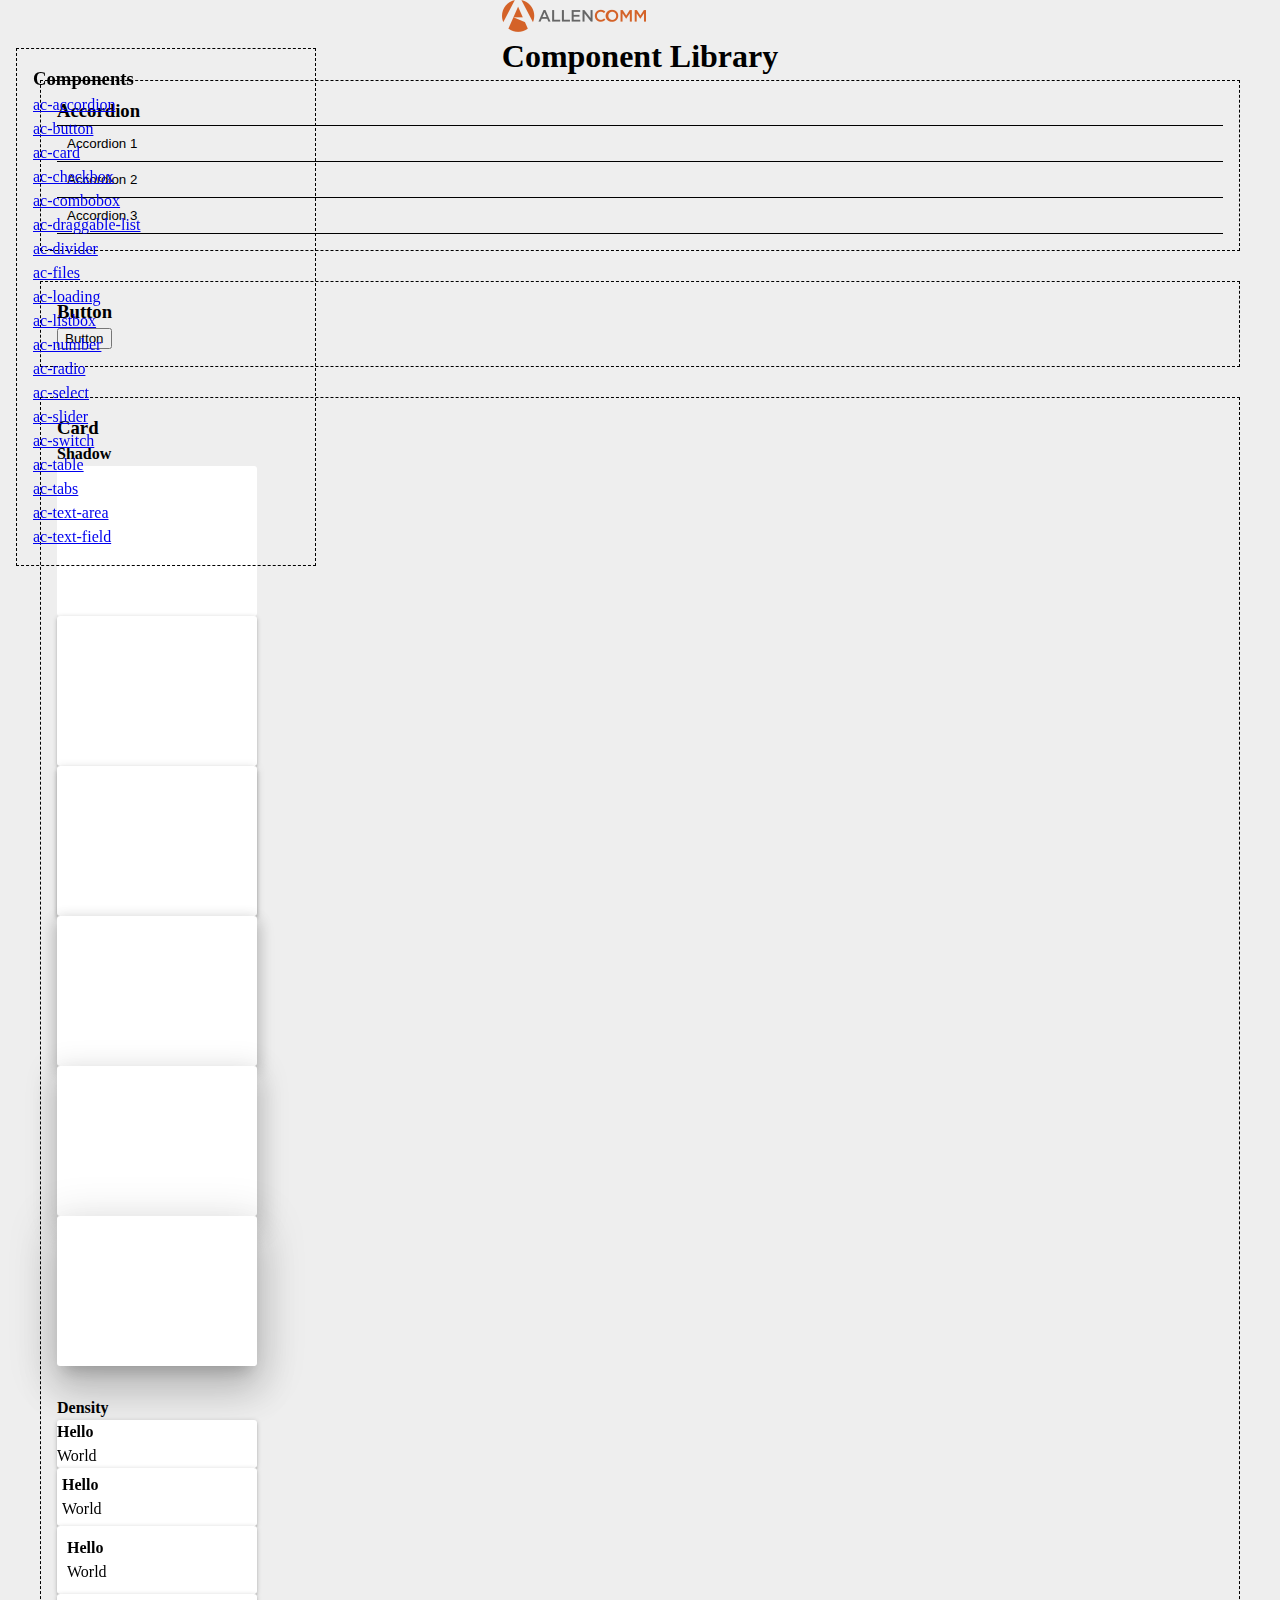
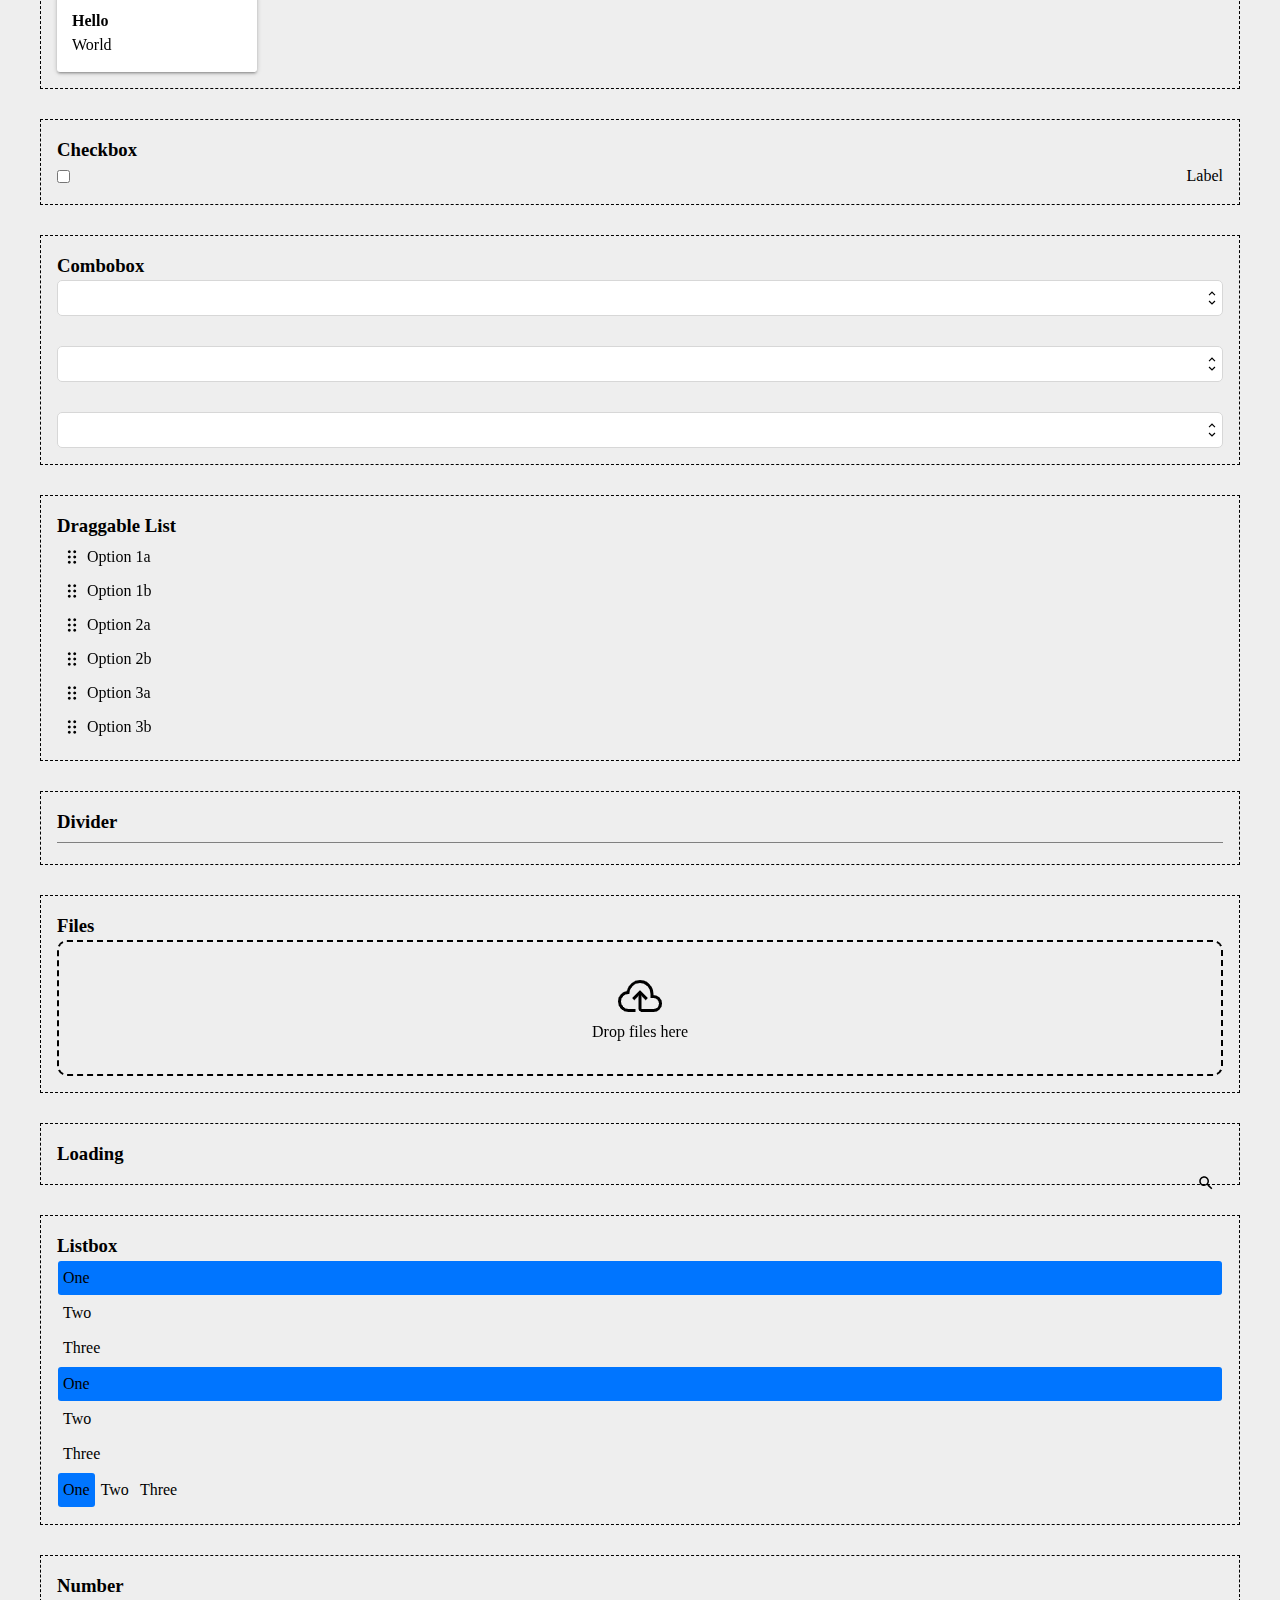
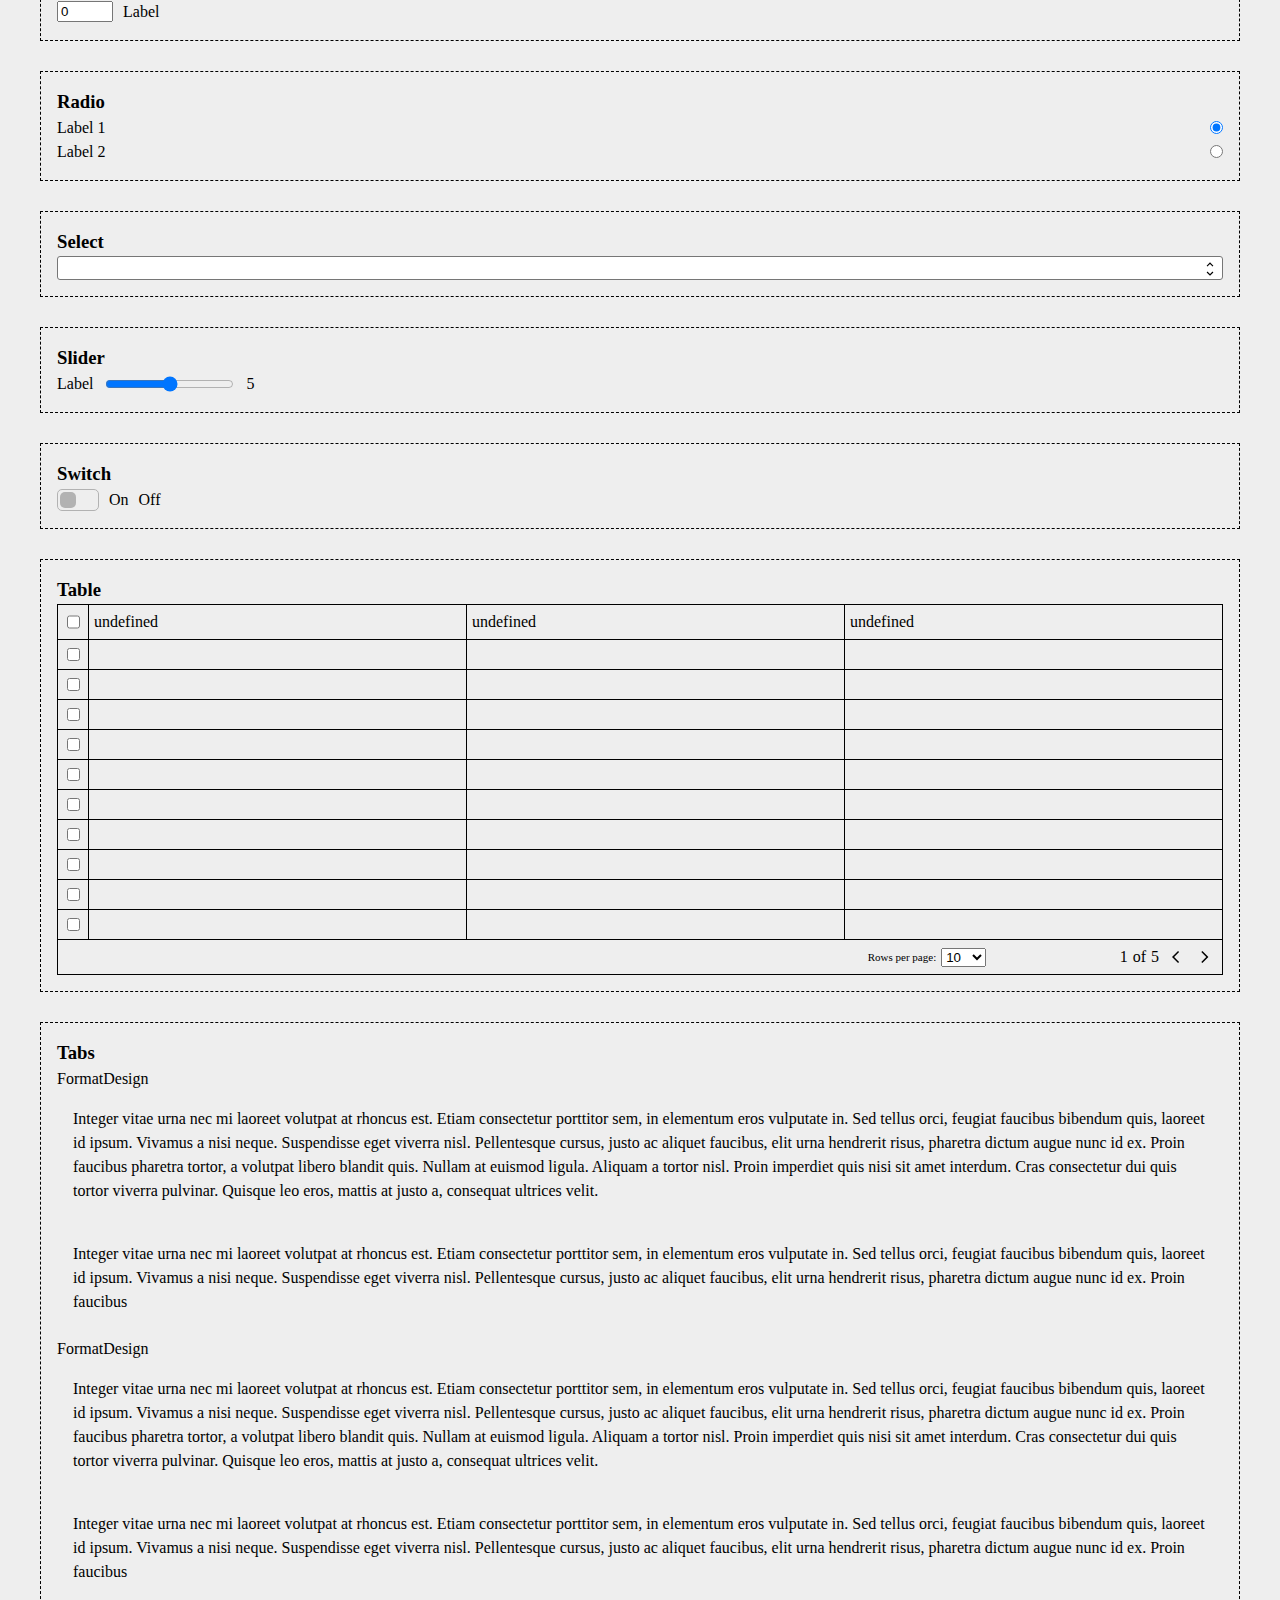
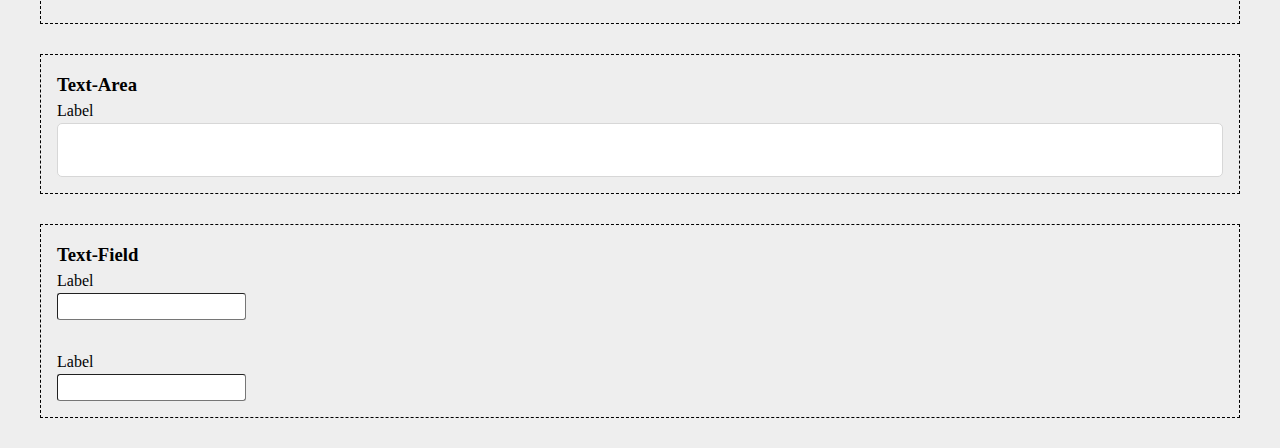
<file: index.html>
<!DOCTYPE html>
<html lang="en">
	<head>
		<meta charset="utf-8">
		<meta http-equiv="X-UA-Compatible" content="IE=edge">
		<meta name="viewport" content="width=device-width, initial-scale=1.0">
		<meta name="description" content="Library of AllenComm made UI components.">
		<title>AllenComm Component Library</title>
		<link href="./styles.css" rel="stylesheet">
		<script src="./index.js" type="module" defer></script>
	</head>
	<body>
		<header><img src="[data-uri]"></img><h1>Component Library</h1></header>
		<nav>
			<section>
				<h3>Components</h3>
				<a href="#ac-accordion">ac-accordion</a>
				<a href="#ac-button">ac-button</a>
				<a href="#ac-card">ac-card</a>
				<a href="#ac-checkbox">ac-checkbox</a>
				<a href="#ac-combobox">ac-combobox</a>
				<a href="#ac-draggable-list">ac-draggable-list</a>
				<a href="#ac-divider">ac-divider</a>
				<a href="#ac-files">ac-files</a>
				<a href="#ac-loading">ac-loading</a>
				<a href="#ac-listbox">ac-listbox</a>
				<a href="#ac-number">ac-number</a>
				<a href="#ac-radio">ac-radio</a>
				<a href="#ac-select">ac-select</a>
				<a href="#ac-slider">ac-slider</a>
				<a href="#ac-switch">ac-switch</a>
				<a href="#ac-table">ac-table</a>
				<a href="#ac-tabs">ac-tabs</a>
				<a href="#ac-text-area">ac-text-area</a>
				<a href="#ac-text-field">ac-text-field</a>
			</section>
		</nav>
		<main>
			<section id="ac-accordion">
				<h3>Accordion</h3>
				<ac-accordion>
					<ac-accordion-button>Accordion 1</ac-accordion-button>
					<ac-accordion-button>Accordion 2</ac-accordion-button>
					<ac-accordion-button>Accordion 3</ac-accordion-button>
					<ac-accordion-content>The first accordion content goes here!</ac-accordion-content>
					<ac-accordion-content>The second accordion content goes here!</ac-accordion-content>
					<ac-accordion-content>The third accordion content goes here!</ac-accordion-content>
				</ac-accordion>
			</section>
			<section id="ac-button">
				<h3>Button</h3>
				<ac-button>Button</ac-button>
			</section>
			<section id="ac-card">
				<h3>Card</h3>
				<h4>Shadow</h4>
				<div>
					<ac-card shadow="0" style="width: 200px; height: 150px;"></ac-card>
					<ac-card shadow="1" style="width: 200px; height: 150px;"></ac-card>
					<ac-card shadow="2" style="width: 200px; height: 150px;"></ac-card>
					<ac-card shadow="3" style="width: 200px; height: 150px;"></ac-card>
					<ac-card shadow="4" style="width: 200px; height: 150px;"></ac-card>
					<ac-card shadow="5" style="width: 200px; height: 150px;"></ac-card>
				</div>
				<h4 style="margin-top: 30px;">Density</h4>
				<div>
					<ac-card density="none" style="width: 200px;"><strong>Hello</strong><p>World</p></ac-card>
					<ac-card density="compact" style="width: 200px;"><strong>Hello</strong><p>World</p></ac-card>
					<ac-card density="comfortable" style="width: 200px;"><strong>Hello</strong><p>World</p></ac-card>
					<ac-card density="cozy" style="width: 200px;"><strong>Hello</strong><p>World</p></ac-card>
				</div>
			</section>
			<section id="ac-checkbox">
				<h3>Checkbox</h3>
				<ac-checkbox>Label</ac-checkbox>
			</section>
			<section id="ac-combobox">
				<h3>Combobox</h3>
				<ac-combobox autocomplete='list'>
					<ac-option>Option 1a</ac-option>
					<ac-option>Option 1b</ac-option>
					<ac-option>Option 2a</ac-option>
					<ac-option>Option 2b</ac-option>
					<ac-option>Option 3a</ac-option>
					<ac-option>Option 3b</ac-option>
				</ac-combobox>
				<ac-combobox autocomplete='inline' style="margin-top: 30px;">
					<ac-option>Option 1a</ac-option>
					<ac-option>Option 1b</ac-option>
					<ac-option>Option 2a</ac-option>
					<ac-option>Option 2b</ac-option>
					<ac-option>Option 3a</ac-option>
					<ac-option>Option 3b</ac-option>
				</ac-combobox>
				<ac-combobox autocomplete='both' style="margin-top: 30px;">
					<ac-option></ac-option>
					<ac-option>(500) Days of Summer</ac-option>
					<ac-option>27 Dresses</ac-option>
					<ac-option>A Dangerous Method</ac-option>
					<ac-option>A Serious Man</ac-option>
					<ac-option>Across the Universe</ac-option>
					<ac-option>Beginners</ac-option>
					<ac-option>Dear John</ac-option>
					<ac-option>Enchanted</ac-option>
					<ac-option>Fireproof</ac-option>
					<ac-option>Four Christmases</ac-option>
					<ac-option>Ghosts of Girlfriends Past</ac-option>
					<ac-option>Gnomeo and Juliet</ac-option>
					<ac-option>Going the Distance</ac-option>
					<ac-option>Good Luck Chuck</ac-option>
					<ac-option>He's Just Not That Into You</ac-option>
					<ac-option>High School Musical 3: Senior Year</ac-option>
					<ac-option>I Love You Phillip Morris</ac-option>
					<ac-option>It's Complicated</ac-option>
					<ac-option>Jane Eyre</ac-option>
					<ac-option>Just Wright</ac-option>
					<ac-option>Killers</ac-option>
					<ac-option>Knocked Up</ac-option>
					<ac-option>Leap Year</ac-option>
					<ac-option>Letters to Juliet</ac-option>
					<ac-option>License to Wed</ac-option>
					<ac-option>Life as We Know It</ac-option>
					<ac-option>Love & Other Drugs</ac-option>
					<ac-option>Love Happens</ac-option>
					<ac-option>Made of Honor</ac-option>
					<ac-option>Mamma Mia!</ac-option>
					<ac-option>Marley and Me</ac-option>
					<ac-option>Midnight in Paris</ac-option>
					<ac-option>Miss Pettigrew Lives for a Day</ac-option>
					<ac-option>Monte Carlo</ac-option>
					<ac-option>Music and Lyrics</ac-option>
					<ac-option>My Week with Marilyn</ac-option>
					<ac-option>New Year's Eve</ac-option>
					<ac-option>Nick and Norah's Infinite Playlist</ac-option>
					<ac-option>No Reservations</ac-option>
					<ac-option>Not Easily Broken</ac-option>
					<ac-option>One Day</ac-option>
					<ac-option>Our Family Wedding</ac-option>
					<ac-option>Over Her Dead Body</ac-option>
					<ac-option>P.S. I Love You</ac-option>
					<ac-option>Penelope</ac-option>
					<ac-option>Rachel Getting Married</ac-option>
					<ac-option>Remember Me</ac-option>
					<ac-option>Sex and the City</ac-option>
					<ac-option>Sex and the City 2</ac-option>
					<ac-option>Sex and the City Two</ac-option>
					<ac-option>She's Out of My League</ac-option>
					<ac-option>Something Borrowed</ac-option>
					<ac-option>Tangled</ac-option>
					<ac-option>The Back-up Plan</ac-option>
					<ac-option>The Curious Case of Benjamin Button</ac-option>
					<ac-option>The Duchess</ac-option>
					<ac-option>The Heartbreak Kid</ac-option>
					<ac-option>The Invention of Lying</ac-option>
					<ac-option>The Proposal</ac-option>
					<ac-option>The Time Traveler's Wife</ac-option>
					<ac-option>The Twilight Saga: New Moon</ac-option>
					<ac-option>The Ugly Truth</ac-option>
					<ac-option>Twilight</ac-option>
					<ac-option>Twilight: Breaking Dawn</ac-option>
					<ac-option>Tyler Perry's Why Did I get Married</ac-option>
					<ac-option>Valentine's Day</ac-option>
					<ac-option>Waiting For Forever</ac-option>
					<ac-option>Waitress</ac-option>
					<ac-option>WALL-E</ac-option>
					<ac-option>Water For Elephants</ac-option>
					<ac-option>What Happens in Vegas</ac-option>
					<ac-option>When in Rome</ac-option>
					<ac-option>You Will Meet a Tall Dark Stranger</ac-option>
					<ac-option>Youth in Revolt</ac-option>
					<ac-option>Zack and Miri Make a Porno</ac-option>
				</ac-combobox>
			</section>
			<section id="ac-draggable-list">
				<h3>Draggable List</h3>
				<ac-draggable-list>
					<ac-option>Option 1a</ac-option>
					<ac-option>Option 1b</ac-option>
					<ac-option>Option 2a</ac-option>
					<ac-option>Option 2b</ac-option>
					<ac-option>Option 3a</ac-option>
					<ac-option>Option 3b</ac-option>
				</ac-draggable-list>
			</section>
			<section id="ac-divider">
				<h3>Divider</h3>
				<ac-divider></ac-divider>
			</section>
			<section id="ac-files">
				<h3>Files</h3>
				<ac-files multiple="true">Drop files here</ac-files>
			</section>
			<section id="ac-loading">
				<h3>Loading</h3>
				<ac-loading></ac-loading>
			</section>
			<section id="ac-listbox">
				<h3>Listbox</h3>
				<div>
					<ac-listbox>
						<ac-option selected="true">One</ac-option>
						<ac-option>Two</ac-option>
						<ac-option>Three</ac-option>
					</ac-listbox>
					<ac-listbox multiple="true">
						<ac-option selected="true">One</ac-option>
						<ac-option>Two</ac-option>
						<ac-option>Three</ac-option>
					</ac-listbox>
					<ac-listbox orientation="horizontal">
						<ac-option selected="true">One</ac-option>
						<ac-option>Two</ac-option>
						<ac-option>Three</ac-option>
					</ac-listbox>
				</div>
			</section>
			<section id="ac-number">
				<h3>Number</h3>
				<ac-number min=-5 max=5>Label</ac-number>
			</section>
			<section id="ac-radio">
				<h3>Radio</h3>
				<ac-radio name='radio' value='1' id='one' checked=true>Label 1</ac-radio>
				<ac-radio name='radio' value='2' id='two'>Label 2</ac-radio>
			</section>
			<section id="ac-select">
				<h3>Select</h3>
				<ac-select>
					Label
					<ac-option>Option 1</ac-option>
					<ac-option>Option 2</ac-option>
					<ac-option>Option 3</ac-option>
				</ac-select>
			</section>
			<section id="ac-slider">
				<h3>Slider</h3>
				<ac-slider min="0" max="10" step="1" value="5">Label</ac-slider>
			</section>
			<section id="ac-switch">
				<h3>Switch</h3>
				<ac-switch><span slot="on-label">On</span><span slot="off-label">Off</span></ac-switch>
			</section>
			<section id="ac-table">
				<h3>Table</h3>
				<ac-table 
					columns='[ { "name": "ID", "type": "int", "size": "1" }, { "name": "Name", "type": "string", "size": "2" }, { "name": "Company", "type": "string", "size": "3" } ]' 
					page-size="10"
				></ac-table>
			</section>
			<section id="ac-tabs">
				<h3>Tabs</h3>
				<div>
					<ac-tabs style="max-width: 300px;">
						<ac-tab>Format</ac-tab>
						<ac-tab>Design</ac-tab>
						<ac-tab-panel style="max-height: 320px; overflow: auto; padding: 16px;">Integer vitae urna nec mi laoreet volutpat at rhoncus est. Etiam consectetur porttitor sem, in elementum eros vulputate in. Sed tellus orci, feugiat faucibus bibendum quis, laoreet id ipsum. Vivamus a nisi neque. Suspendisse eget viverra nisl. Pellentesque cursus, justo ac aliquet faucibus, elit urna hendrerit risus, pharetra dictum augue nunc id ex. Proin faucibus pharetra tortor, a volutpat libero blandit quis. Nullam at euismod ligula. Aliquam a tortor nisl. Proin imperdiet quis nisi sit amet interdum. Cras consectetur dui quis tortor viverra pulvinar. Quisque leo eros, mattis at justo a, consequat ultrices velit.</ac-tab-panel>
						<ac-tab-panel style="max-height: 320px; overflow: auto; padding: 16px;">Integer vitae urna nec mi laoreet volutpat at rhoncus est. Etiam consectetur porttitor sem, in elementum eros vulputate in. Sed tellus orci, feugiat faucibus bibendum quis, laoreet id ipsum. Vivamus a nisi neque. Suspendisse eget viverra nisl. Pellentesque cursus, justo ac aliquet faucibus, elit urna hendrerit risus, pharetra dictum augue nunc id ex. Proin faucibus</ac-tab-panel>
					</ac-tabs>
					<ac-tabs variant="alternate" style="max-width: 300px;">
						<ac-tab>Format</ac-tab>
						<ac-tab>Design</ac-tab>
						<ac-tab-panel style="max-height: 320px; overflow: auto; padding: 16px;">Integer vitae urna nec mi laoreet volutpat at rhoncus est. Etiam consectetur porttitor sem, in elementum eros vulputate in. Sed tellus orci, feugiat faucibus bibendum quis, laoreet id ipsum. Vivamus a nisi neque. Suspendisse eget viverra nisl. Pellentesque cursus, justo ac aliquet faucibus, elit urna hendrerit risus, pharetra dictum augue nunc id ex. Proin faucibus pharetra tortor, a volutpat libero blandit quis. Nullam at euismod ligula. Aliquam a tortor nisl. Proin imperdiet quis nisi sit amet interdum. Cras consectetur dui quis tortor viverra pulvinar. Quisque leo eros, mattis at justo a, consequat ultrices velit.</ac-tab-panel>
						<ac-tab-panel style="max-height: 320px; overflow: auto; padding: 16px;">Integer vitae urna nec mi laoreet volutpat at rhoncus est. Etiam consectetur porttitor sem, in elementum eros vulputate in. Sed tellus orci, feugiat faucibus bibendum quis, laoreet id ipsum. Vivamus a nisi neque. Suspendisse eget viverra nisl. Pellentesque cursus, justo ac aliquet faucibus, elit urna hendrerit risus, pharetra dictum augue nunc id ex. Proin faucibus</ac-tab-panel>
					</ac-tabs>
				</div>
			</section>
			<section id="ac-text-area">
				<h3>Text-Area</h3>
				<ac-text-area>Label</ac-text-area>
			</section>
			<section id="ac-text-field">
				<h3>Text-Field</h3>
				<ac-text-field>Label</ac-text-field>
				<ac-text-field search='true' style="margin-top: 30px;">Label</ac-text-field>
			</section>
		</main>
		<script>
			const init = async () => {
				const dummyData = await fetch('./generated.json');
				const jsonData = await dummyData.json();
				document.querySelector('ac-table').rows = jsonData;
			};
			document.addEventListener("DOMContentLoaded", function() { init(); });
		</script>
	</body>
</html>
</file>
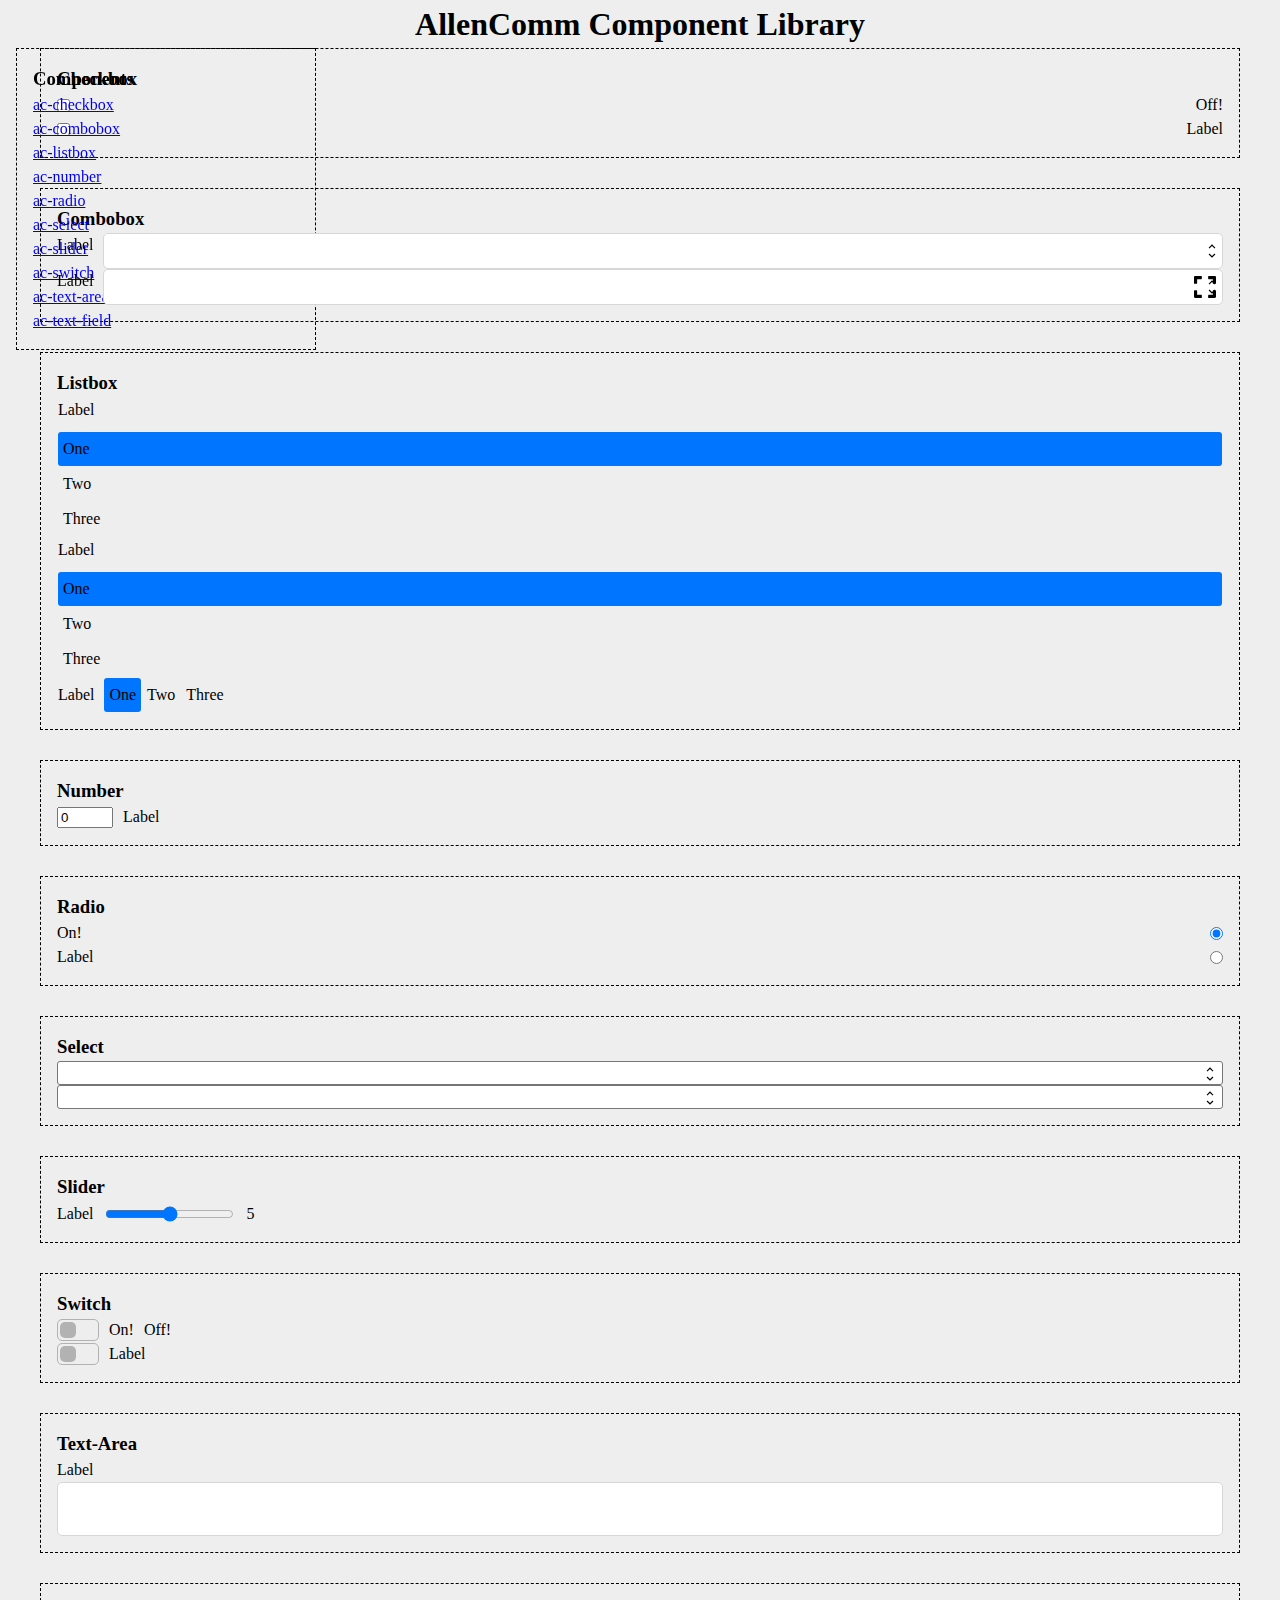
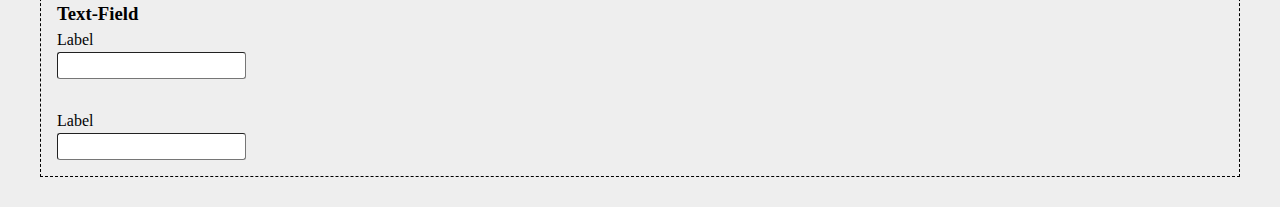
<file: debug.html>
<!DOCTYPE html>
<html lang="en">
	<head>
		<meta charset="utf-8">
		<meta http-equiv="X-UA-Compatible" content="IE=edge">
		<meta name="viewport" content="width=device-width, initial-scale=1.0">
		<meta name="description" content="Library of AllenComm made UI components.">
		<title>AllenComm Component Library</title>
		<link href="./styles.css" rel="stylesheet">
		<script src="./index.js" type="module" defer></script>
	</head>
	<body>
		<header><h1>AllenComm Component Library</h1></header>
		<nav>
			<section>
				<h3>Components</h3>
				<a href="#ac-checkbox">ac-checkbox</a>
				<a href="#ac-combobox">ac-combobox</a>
				<a href="#ac-listbox">ac-listbox</a>
				<a href="#ac-number">ac-number</a>
				<a href="#ac-radio">ac-radio</a>
				<a href="#ac-select">ac-select</a>
				<a href="#ac-slider">ac-slider</a>
				<a href="#ac-switch">ac-switch</a>
				<a href="#ac-text-area">ac-text-area</a>
				<a href="#ac-text-field">ac-text-field</a>
			</section>
		</nav>
		<main>
			<section id="ac-checkbox">
				<h3>Checkbox</h3>
				<ac-checkbox>
					<span slot='on-label'>On!</span>
					<span slot='off-label'>Off!</span>
				</ac-checkbox>
				<ac-checkbox>
					Label
				</ac-checkbox>
			</section>
			<section id="ac-combobox">
				<h3>Combobox</h3>
				<ac-combobox autocomplete='both'>
					Label
					<ac-option>Option 1a</ac-option>
					<ac-option>Option 1b</ac-option>
					<ac-option>Option 2a</ac-option>
					<ac-option>Option 2b</ac-option>
					<ac-option>Option 3a</ac-option>
					<ac-option>Option 3b</ac-option>
				</ac-combobox>
				<ac-combobox autocomplete='both'>
					Label
					<img slot='clear-btn' src='./close.svg'/>
					<img slot='expand-btn' src='./expand.svg'/>
					<ac-option>Option 1a</ac-option>
					<ac-option>Option 1b</ac-option>
					<ac-option>Option 2a</ac-option>
					<ac-option>Option 2b</ac-option>
					<ac-option>Option 3a</ac-option>
					<ac-option>Option 3b</ac-option>
				</ac-combobox>
			</section>
			<section id="ac-listbox">
				<h3>Listbox</h3>
				<div>
					<ac-listbox>
						Label
						<ac-option selected="true">One</ac-option>
						<ac-option>Two</ac-option>
						<ac-option>Three</ac-option>
					</ac-listbox>
					<ac-listbox multiple="true">
						Label
						<ac-option selected="true">One</ac-option>
						<ac-option>Two</ac-option>
						<ac-option>Three</ac-option>
					</ac-listbox>
					<ac-listbox orientation="horizontal">
						Label
						<ac-option selected="true">One</ac-option>
						<ac-option>Two</ac-option>
						<ac-option>Three</ac-option>
					</ac-listbox>
				</div>
			</section>
			<section id="ac-number">
				<h3>Number</h3>
				<ac-number min=-5 max=5>Label</ac-number>
			</section>
			<section id="ac-radio">
				<h3>Radio</h3>
				<ac-radio name='radio' value='1' id='one' checked=true><span slot='on-label'>On!</span><span slot='off-label'>Off!</span></ac-radio>
				<ac-radio name='radio' value='2' id='two'>Label</ac-radio>
			</section>
			<section id="ac-select">
				<h3>Select</h3>
				<ac-select>
					Label
					<ac-option>Option 1</ac-option>
					<ac-option>Option 2</ac-option>
					<ac-option>Option 3</ac-option>
				</ac-select>
				<ac-select>
					Label
					<img slot='expand-btn' src='./expand.svg'/>
					<ac-option>Option 1</ac-option>
					<ac-option>Option 2</ac-option>
					<ac-option>Option 3</ac-option>
				</ac-select>
			</section>
			<section id="ac-slider">
				<h3>Slider</h3>
				<ac-slider min="0" max="10" step="1" value="5">Label</ac-slider>
			</section>
			<section id="ac-switch">
				<h3>Switch</h3>
				<ac-switch><span slot='on-label'>On!</span><span slot='off-label'>Off!</span></ac-switch>
				<ac-switch>Label</ac-switch>
			</section>
			<section id="ac-text-area">
				<h3>Text-Area</h3>
				<ac-text-area>Label</ac-text-area>
			</section>
			<section id="ac-text-field">
				<h3>Text-Field</h3>
				<ac-text-field>Label</ac-text-field>
				<ac-text-field search='true' style="margin-top: 30px;">Label</ac-text-field>
			</section>
		</main>
	</body>
</html>
</file>
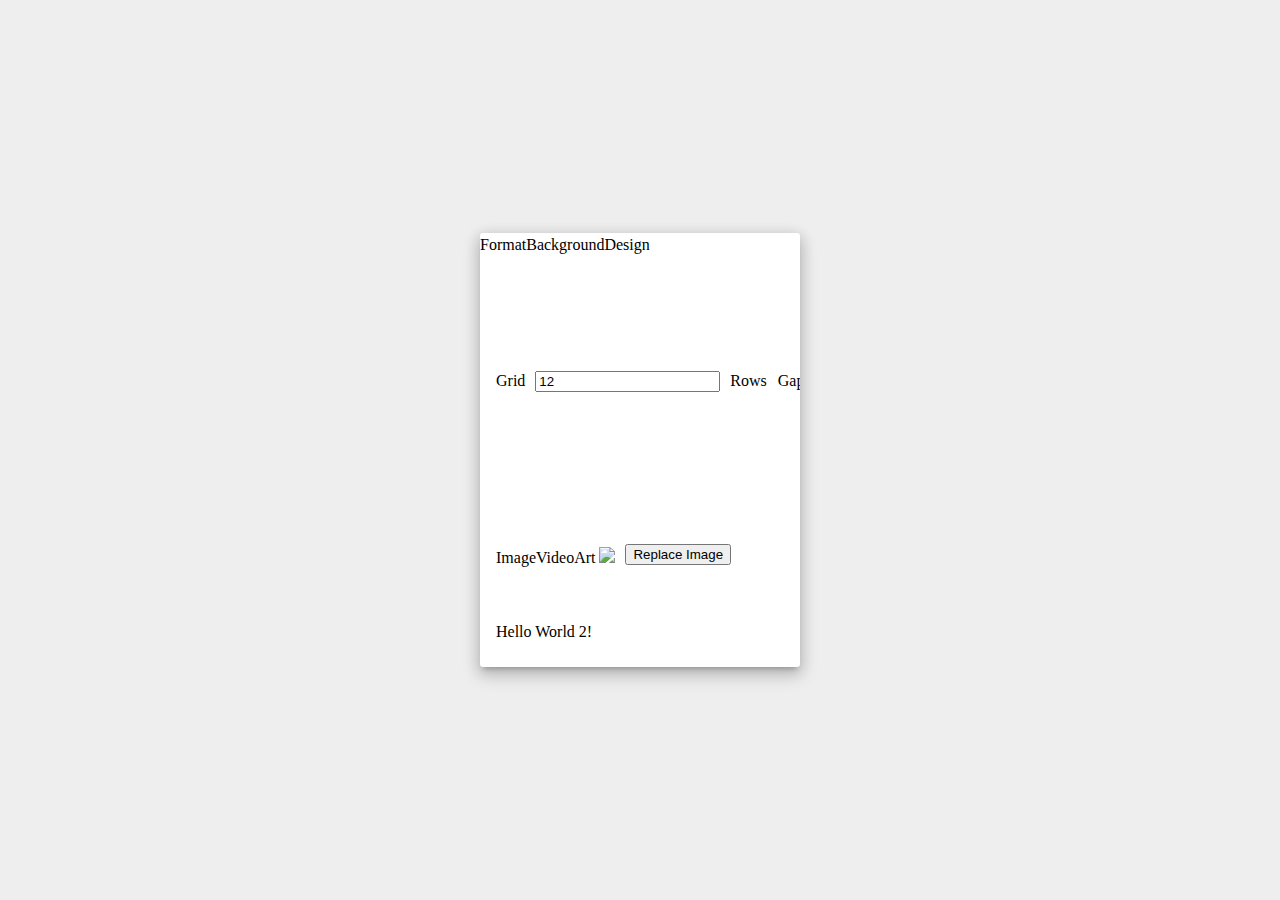
<file: example.html>
<!DOCTYPE html>
<html lang="en">
	<head>
		<meta charset="utf-8">
		<meta http-equiv="X-UA-Compatible" content="IE=edge">
		<meta name="viewport" content="width=device-width, initial-scale=1.0">
		<meta name="description" content="Library of AllenComm made UI components.">
		<title>Example</title>
		<link href="https://fonts.googleapis.com/icon?family=Material+Icons" rel="stylesheet">
		<link href="./styles.css" rel="stylesheet">
		<script src="./index.js" type="module" defer></script>
		<style>
			body {
				align-items: center;
				display: flex;
				justify-content: center;
			}
			ac-card {
				max-width: 320px;
			}
			ac-tab-panel {
				max-height: 420px;
				overflow: auto;
				padding: 16px;
			}
			ac-tab-panel label {
				font-size: 12px;
				font-weight: bold;
				opacity: .6;
				text-transform: uppercase;
			}
			ac-tab-panel > * {
				margin-bottom: 10px;
			}
			aside {
				opacity: .4;
			}
			.big ac-option {
				align-items: center;
				display: flex;
				font-size: 26px;
				line-height: 31px;
				justify-content: center;
				height: 31px;
				width: 31px;
			}
			.rotate-90 {
				transform: rotate(90deg);
			}
		</style>
	</head>
	<body>
		<ac-card shadow="3">
			<ac-tabs>
				<ac-tab>Format</ac-tab>
				<ac-tab>Background</ac-tab>
				<ac-tab>Design</ac-tab>
				<ac-tab-panel>
					<label>Grid</label>
					<ac-number value="12">Rows</ac-number>
					<ac-listbox orientation="horizontal">
						Gap
						<ac-option selected="true">SM</ac-option>	
						<ac-option>MD</ac-option>	
						<ac-option>LG</ac-option>	
					</ac-listbox>
					<ac-divider></ac-divider>
					<label>Section</label>
					<ac-switch>Fill Screen</ac-switch>
					<ac-listbox orientation="horizontal">
						Height
						<ac-option>SM</ac-option>	
						<ac-option>MD</ac-option>	
						<ac-option>LG</ac-option>	
						<ac-option selected="true">...</ac-option>	
					</ac-listbox>
					<ac-slider value="10"></ac-slider>
					<ac-listbox class="big" orientation="horizontal">
						Alignment
						<ac-option>&#10514;</ac-option>	
						<ac-option class="rotate-90" selected="true">&#x21f9;</ac-option>	
						<ac-option>&#10515;</ac-option>	
					</ac-listbox>
					<aside>Fill screen will expand the background height to fill a portion of the user’s screen.</aside>
					<ac-divider></ac-divider>
					<label>Styling</label>
					<ac-switch>Divider</ac-switch>
				</ac-tab-panel>
				<ac-tab-panel>
					<ac-tabs variant="alternate">
						<ac-tab>Image</ac-tab>
						<ac-tab>Video</ac-tab>
						<ac-tab>Art</ac-tab>
						<ac-tab-panel style="padding: 16px 0;">
							<img src="http://www.alleycat.org/wp-content/uploads/2019/03/FELV-cat.jpg"></img>
							<ac-button>Replace Image</ac-button>
						</ac-tab-panel>
					</ac-tabs>
				</ac-tab-panel>
				<ac-tab-panel>Hello World 2!</ac-tab-panel>
			</ac-tabs>
		</ac-card>
	</body>
</html>
</file>
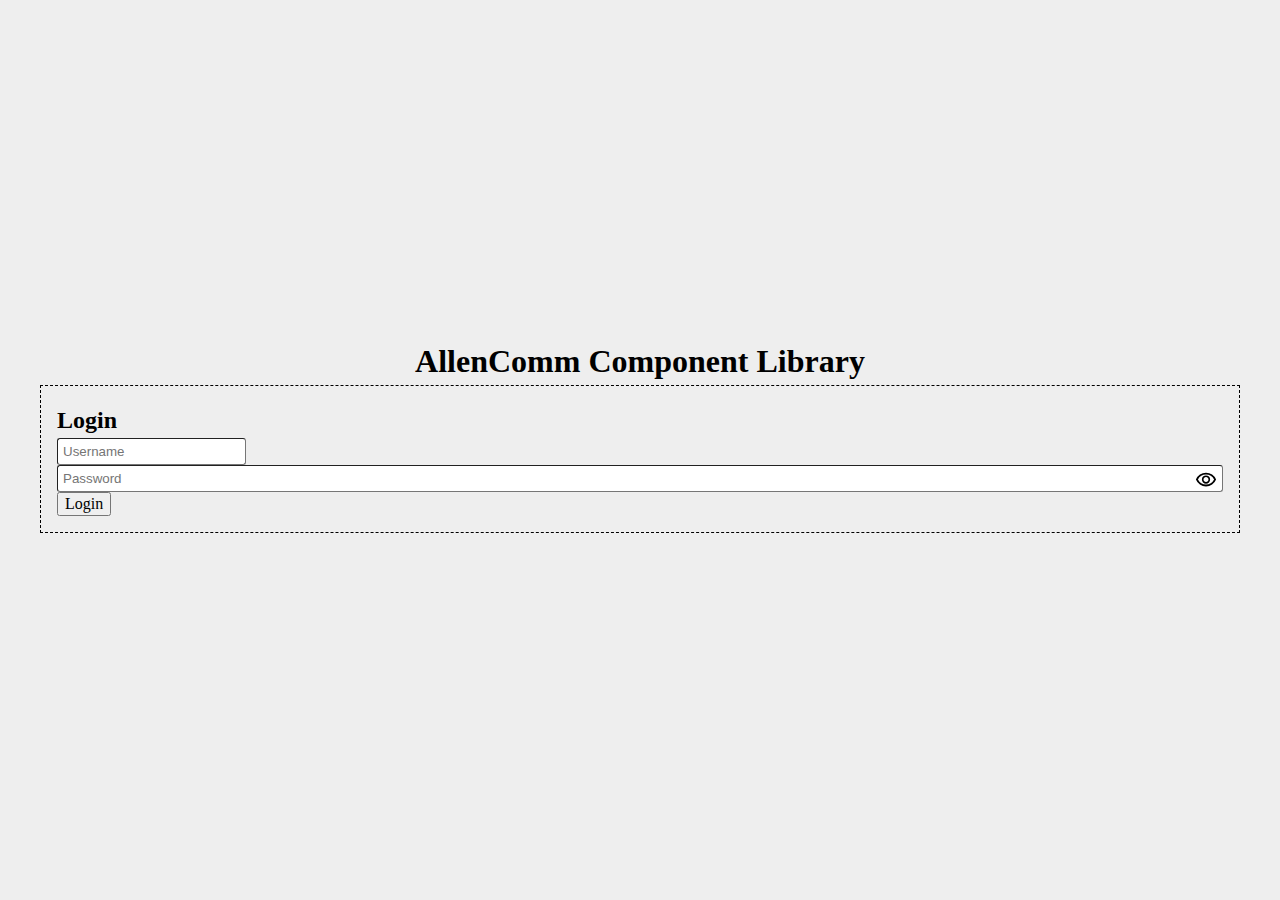
<file: login.html>
<!DOCTYPE html>
<html lang="en">
	<head>
		<meta charset="utf-8"> <meta http-equiv="X-UA-Compatible" content="IE=edge">
		<meta name="viewport" content="width=device-width, initial-scale=1.0">
		<meta name="description" content="Library of AllenComm made UI components.">
		<title>AllenComm Component Library</title>
		<link href="./styles.css" rel="stylesheet">
		<script src="./index.js" type="module" defer></script>
	</head>
	<body>
		<header><h1>AllenComm Component Library</h1></header>
		<main>
			<section>
				<form>
					<h2>Login</h2>
					<ac-text-field placeholder='Username' name='username' autocomplete='username' required></ac-text-field>
					<ac-password placeholder='Password' required></ac-password>
					<input type="submit" value="Login"/>
					<!-- <ac-button>Submit</ac-button> -->
				</form>
			</section>
	</body>
</html>
</file>
<file: styles.css>
/* Box sizing rules */
*,
*::before,
*::after {
	box-sizing: border-box;
}

/* Remove default margin */
body,
h1,
h2,
h3,
h4,
p,
figure,
blockquote,
dl,
dd {
	margin: 0;
}

/* Remove list styles on ul, ol elements with a list role, which suggests default styling will be removed */
ul[role='list'],
ol[role='list'] {
	list-style: none;
}

/* Set core root defaults */
html:focus-within {
	scroll-behavior: smooth;
}

/* Set core body defaults */
body {
	min-height: 100vh;
	text-rendering: optimizeSpeed;
	line-height: 1.5;
}

/* A elements that don't have a class get default styles */
a:not([class]) {
	text-decoration-skip-ink: auto;
}

/* Make images easier to work with */
img,
picture {
	max-width: 100%;
	display: block;
}

/* Inherit fonts for inputs and buttons */
input,
button,
textarea,
select {
	font: inherit;
}

/* Remove all animations, transitions and smooth scroll for people that prefer not to see them */
@media (prefers-reduced-motion: reduce) {
	html:focus-within {
		scroll-behavior: auto;
	}

	*,
	*::before,
	*::after {
		animation-duration: 0.01ms !important;
		animation-iteration-count: 1 !important;
		transition-duration: 0.01ms !important;
		scroll-behavior: auto !important;
	}
}

body {
	align-items: center;
	background-color: #eee;
	display: flex;
	flex-direction: column;
	justify-content: center;
	width: 100%;
}

main {
	margin: 0 auto;
	max-width: 1200px;
	width: 100%;
}

nav {
	left: 16px;
	position: fixed;
	top: 48px;
	width: 300px;
}

nav section {
	display: flex;
	flex-direction: column;
}

section {
	border: 1px dashed black;
	margin-bottom: 30px;
	padding: 16px;
}
</file>
